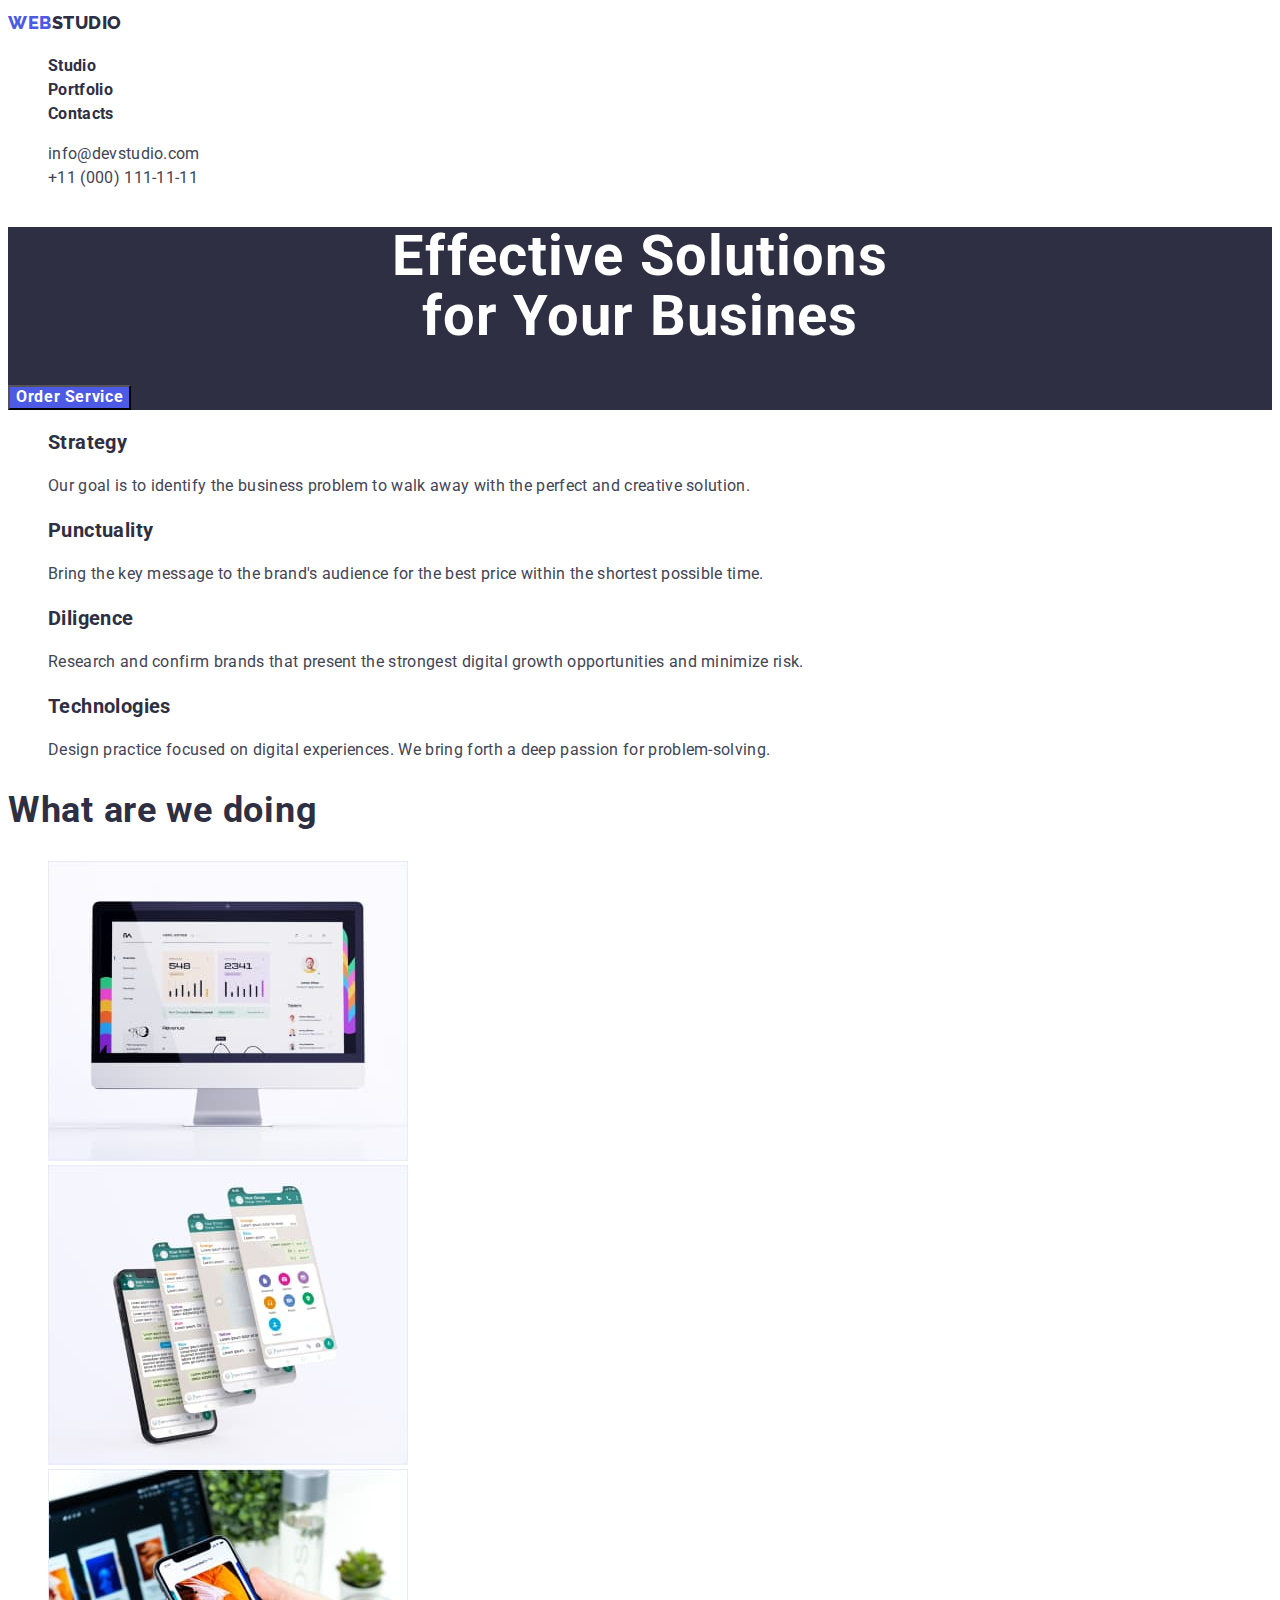
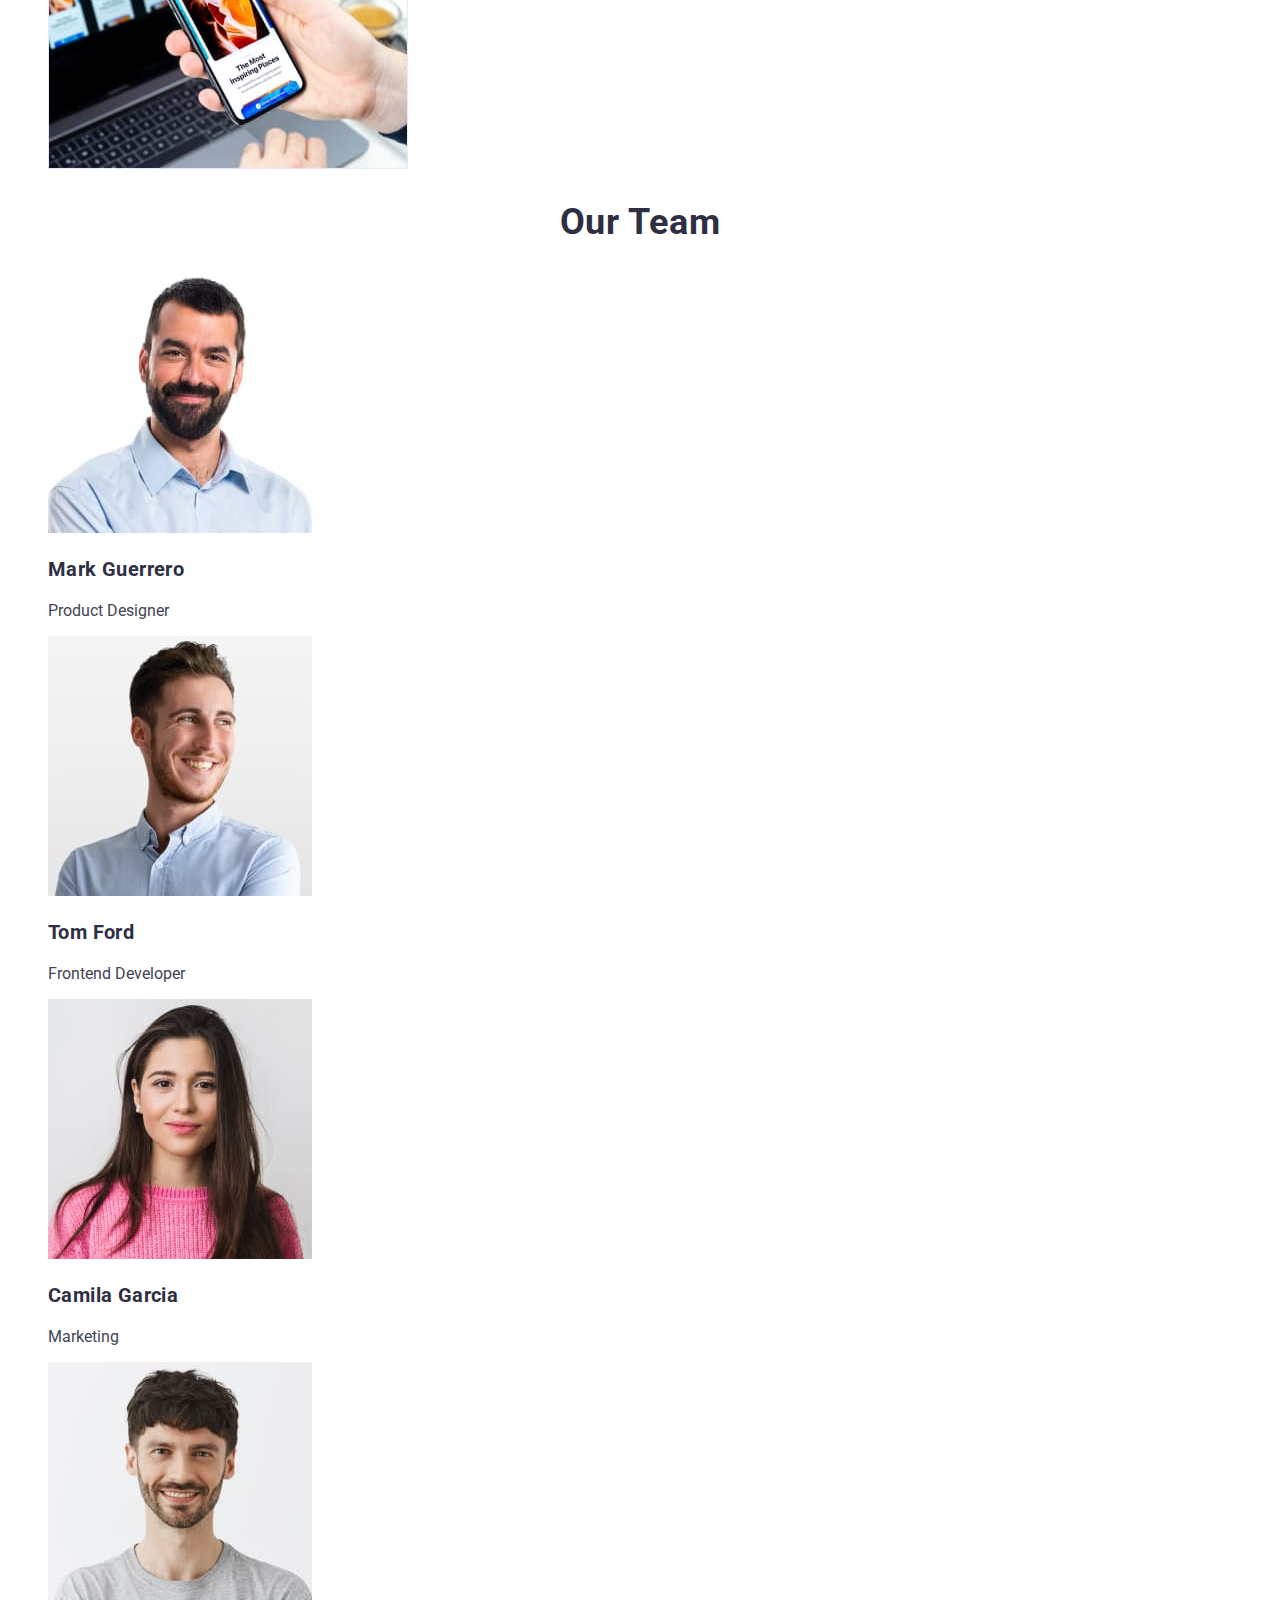
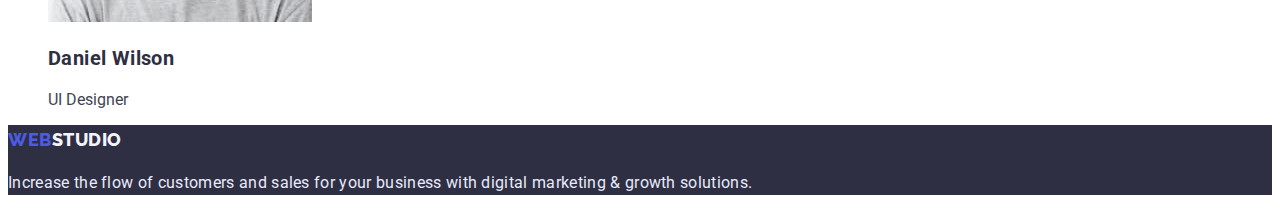
<file: index.html>
<!DOCTYPE html>
<html lang="en">
<head>
    <meta charset="UTF-8">
    <meta http-equiv="X-UA-Compatible" content="IE=edge">
    <meta name="viewport" content="width=device-width, initial-scale=1.0">
    <title>Document</title>
    <link rel="preconnect" href="https://fonts.googleapis.com">
    <link rel="preconnect" href="https://fonts.gstatic.com" crossorigin>
    <link href="https://fonts.googleapis.com/css2?family=Raleway:wght@800&family=Roboto:wght@400;500;700&display=swap" rel="stylesheet">
    <link rel="stylesheet" href="./css/style.css">
</head>

<body>
    <!--profile header-->
    <header class="header"> 
        <nav class="header-navigation">
            <a class="header-logo link" href="/index.html">web<span class="studio-header">studio</span></a> 

            <ul class="header-navigation list">
                <li class="header-item"><a href="./index.html" class="header-link link" >Studio</a></li>
                <li class="header-item"><a href="./portfolio.html" class="header-link link" >Portfolio</a></li>
                <li class="header-item"><a href="/" class="header-link link">Contacts</a></li>
            </ul>
        </nav>
        <!--  header contacts -->

        <ul class="contacts-list list">  
            <li> <a class="couple link "  href="info@devstudio.com">info@devstudio.com</a> </li> 
            <li> <a class="couple link " href="+11-(000)-111-11-11">+11 (000) 111-11-11</a> </li>
        </ul>
    </header>

    <!--hero-->
    <div>
        <section  class="hero" >  
            <h1 class="hero-title" >
                Effective Solutions <br> for Your Busines
            </h1> 
            <button type="button" class="hero-button">Order Service</button>
        </section>
    </div>
    <!--About the company-->
    <section class="section-about" >
        <ul class="section-list list">
            <li>
                <h3 class="section-title">Strategy</h3>
                <p class="section-text">
                    Our goal is to identify the business
                    problem to walk away with the perfect and creative solution. 
                </p>
            </li>
            <li>
                <h3 class="section-title">Punctuality</h3>
                <p class="section-text">
                    Bring the key message to the brand's audience for the best price within the shortest possible time.
                </p>
            </li>
            <li>
                <h3 class="section-title">Diligence</h3>
                <p class="section-text">
                    Research and confirm brands that present the strongest digital growth opportunities and minimize risk. 
                </p>
            </li>
            <li>
                <h3 class="section-title">Technologies</h3>
                <p class="section-text">
                    Design practice focused on digital experiences. We bring forth a deep passion for problem-solving.
                </p>
            </li>
        </ul>
    </section>
    <!--Work examples-->
    <section class="examples" >
        <h2 class="examples-title" >What are we doing</h2>
        <ul class="examples-list list"> 
            <li><img src="./Images /monitor.jpg" alt="monitor" width="360"></li>
            <li><img src="./Images /phone-monitor.jpg" alt="phone-monitor" width="360"></li>
            <li><img src="./Images /Laptop.jpg" alt="Laptop" width="360"></li>
        </ul>
    </section>
    <!--Our Team-->
        <section class="team" >
            <h2 class="team-title" >Our Team</h2>
            <ul class="team-list list">
            <li>
                <img class="team-images" src="./Images /Mark.jpg" alt="Mark" width="264">
                <h3 class="team-people">Mark Guerrero</h3>
                <p>Product Designer</p> 
            </li>
            <li>
                <img class="team-images list" src="./Images /Tom.jpg" alt="Tom" width="264">
                <h3 class="team-people list">Tom Ford</h3>
                <p>Frontend Developer</p>  
            </li>
            <li>
                <img  class="team-images list" src="./Images /Gamila.jpg" alt="Gamila" width="264">
                <h3 class="team-people">Camila Garcia</h3>
                <p>Marketing</p>
            </li>
            <li>
                <img  class="team-images list" src="./Images /Daniel.jpg" alt="Daniel" width="264">
                <h3 class="team-people">Daniel Wilson</h3>
                <p>UI Designer</p>
            </li>
            </ul>
        </section>
    <!--profile footer-->
    <footer class="footer">
            <a class="footer-logo link" href="/index.html">web<span class="studio" >studio</span></a>
            <p class="footer-text">Increase the flow of customers and sales for your business with digital marketing & growth solutions.</p>
    </footer>
</body>
</html>
</file>
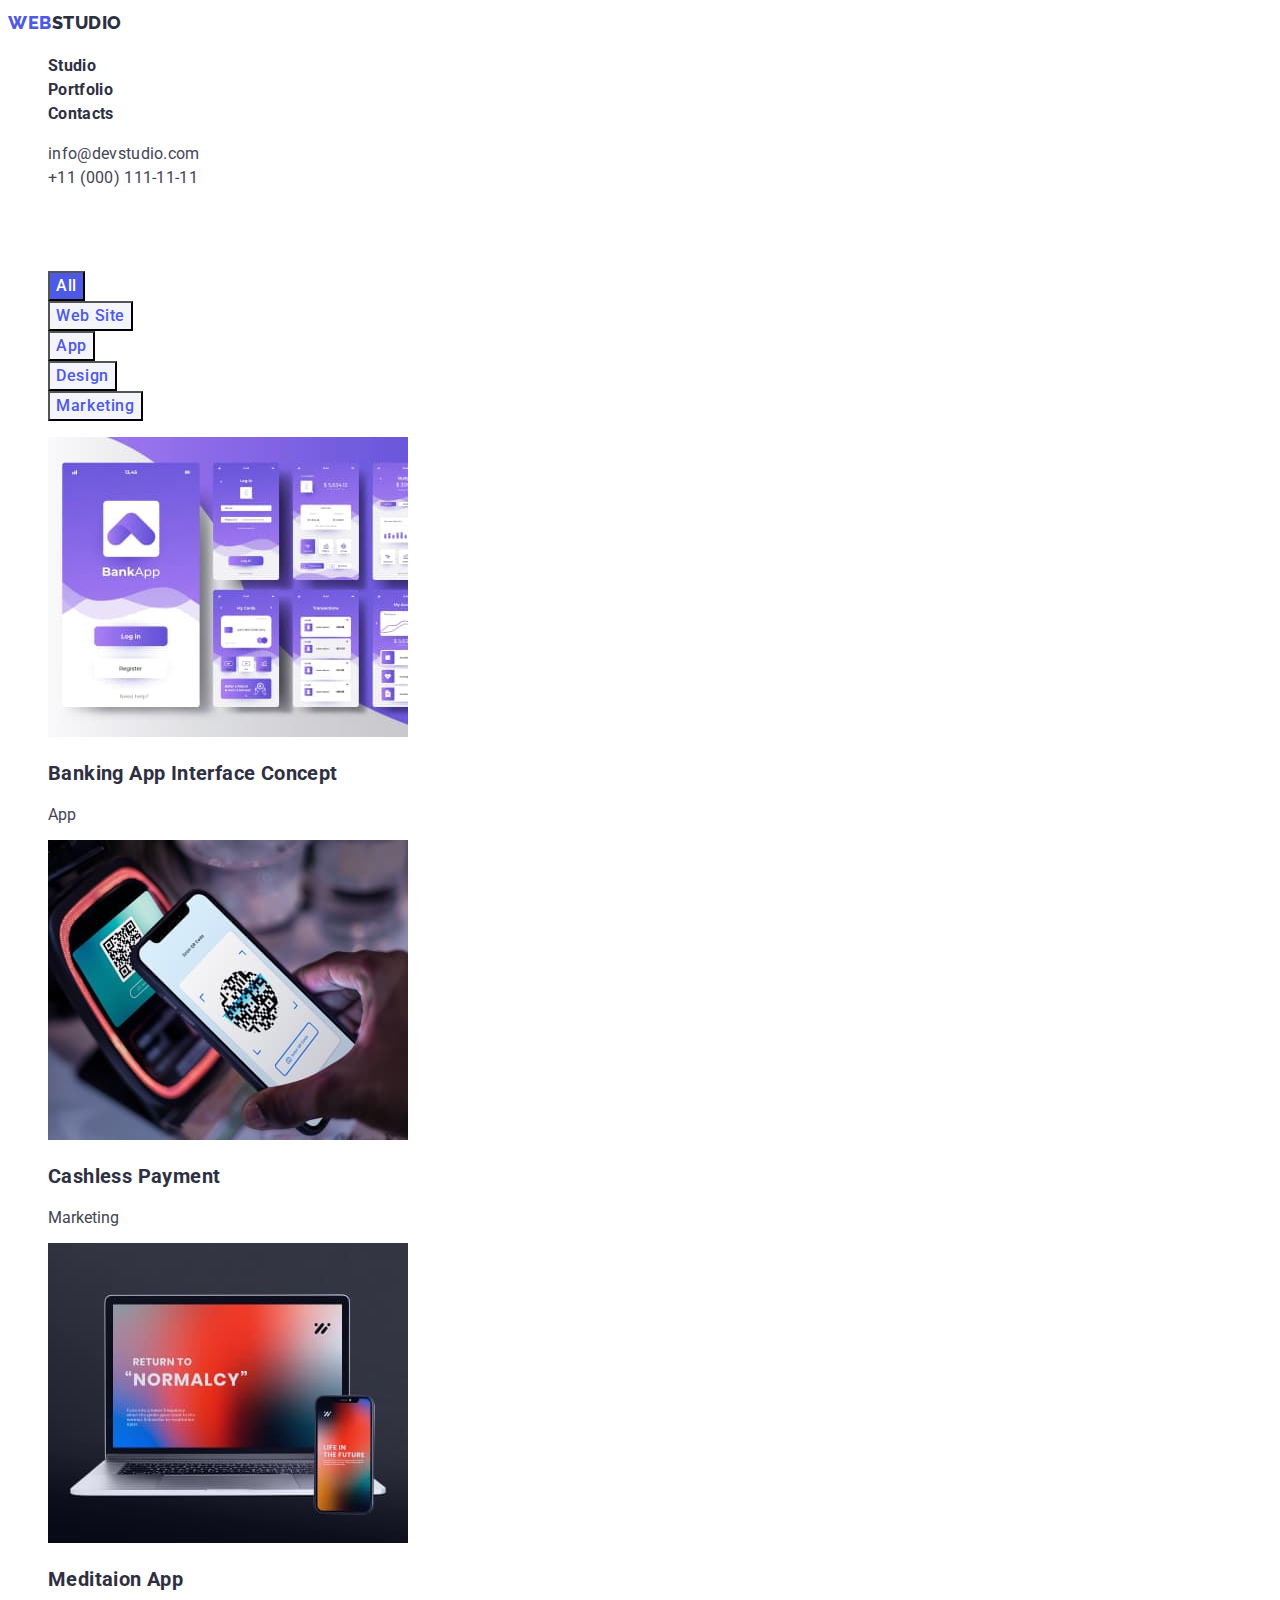
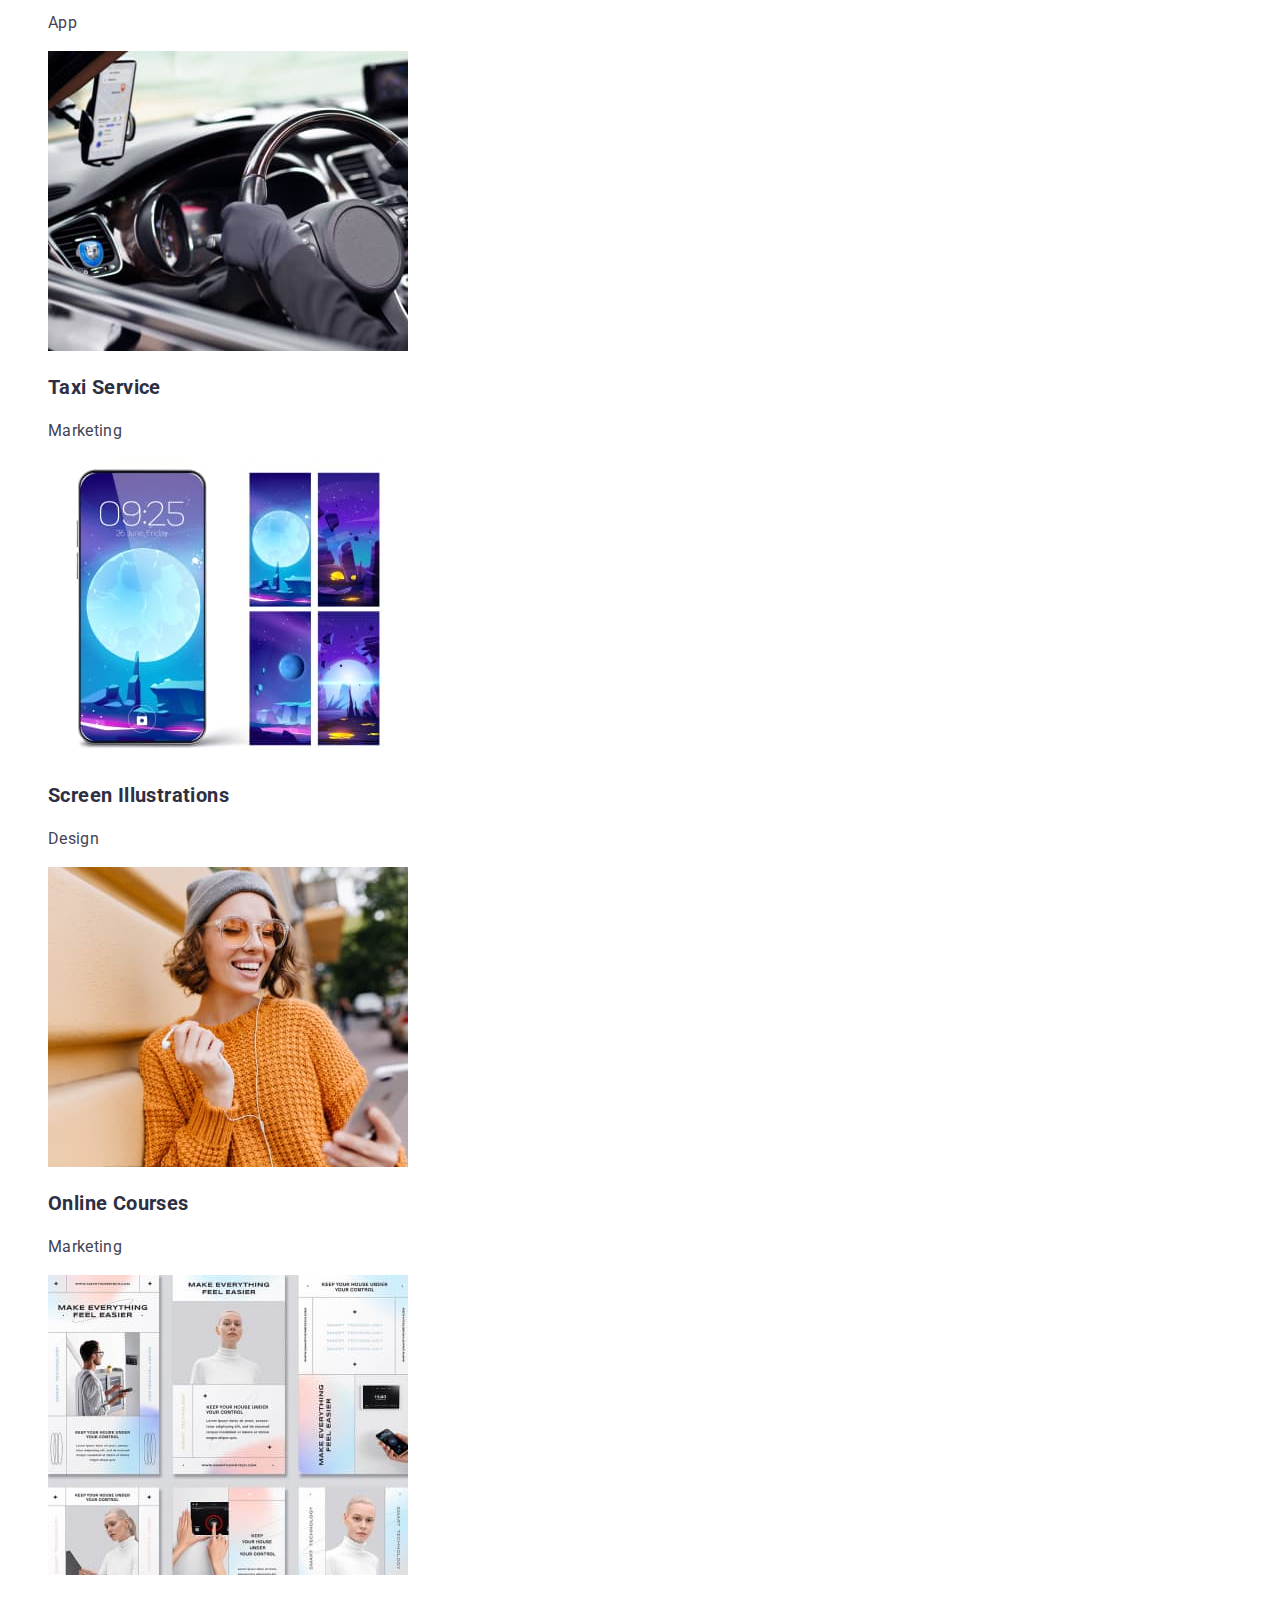
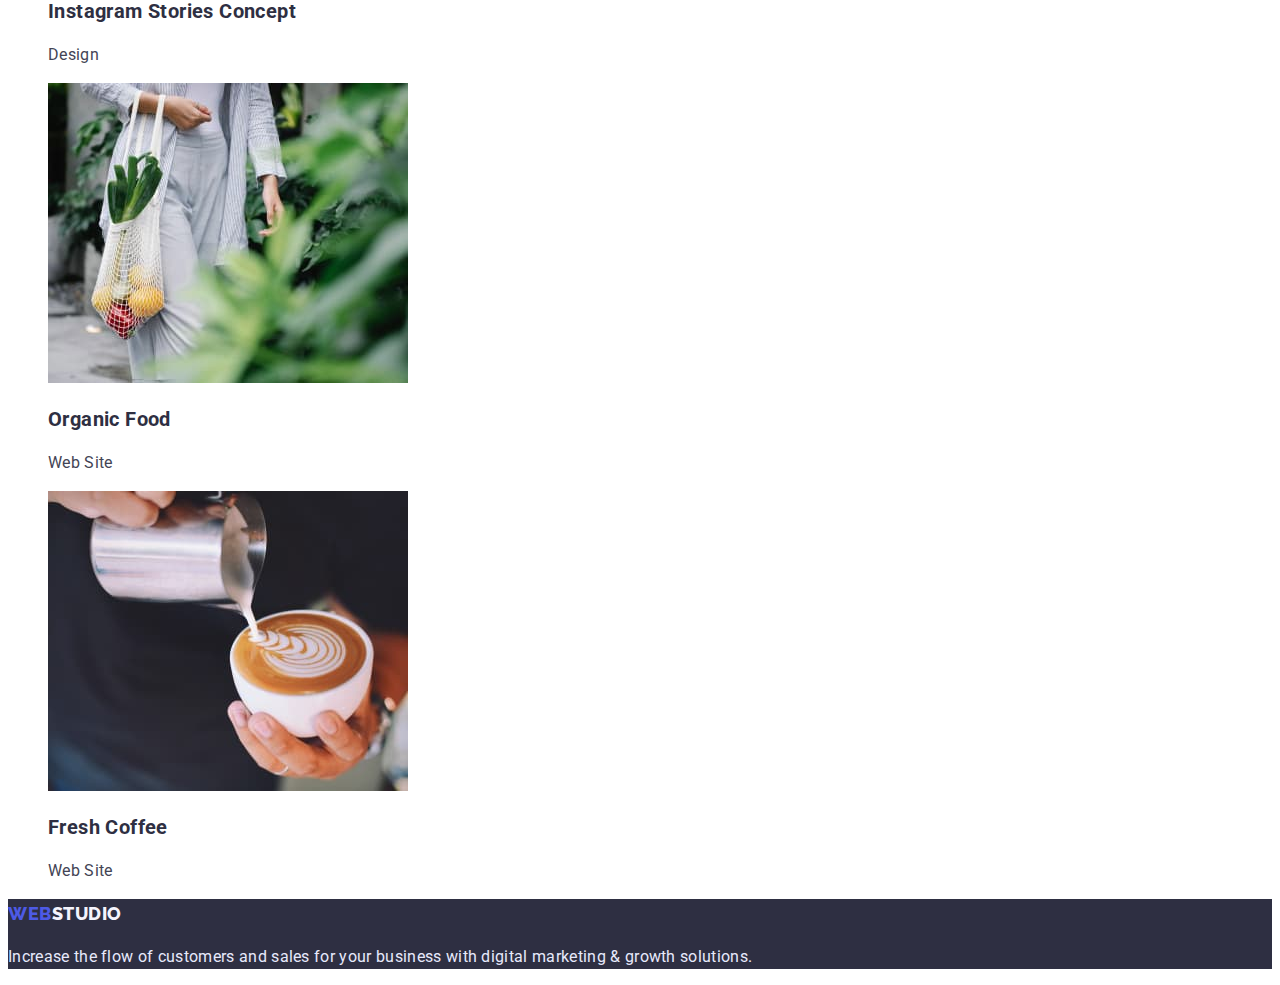
<file: portfolio.html>
<!DOCTYPE html>
<html lang="en">
<head>
    <meta charset="UTF-8">
    <meta http-equiv="X-UA-Compatible" content="IE=edge">
    <meta name="viewport" content="width=device-width, initial-scale=1.0">
    <title>Document</title>
    <link rel="preconnect" href="https://fonts.googleapis.com">
    <link rel="preconnect" href="https://fonts.gstatic.com" crossorigin>
    <link href="https://fonts.googleapis.com/css2?family=Raleway:wght@800&family=Roboto:wght@400;500;700&display=swap" rel="stylesheet">
    <link rel="stylesheet" href="./css/style.css">
</head>
<body>
    <!--profile header-->
    <header class="header"> 
        <nav class="header-navigation">
            <a class="header-logo link" href="/index.html">web<span class="studio-header">studio</span></a> 

            <ul class="header-navigation list">
                <li class="header-item"><a href="./index.html" class="header-link link" >Studio</a></li>
                <li class="header-item"><a href="./portfolio.html" class="header-link link" >Portfolio</a></li>
                <li class="header-item"><a href="/" class="header-link link">Contacts</a></li>
            </ul>
        </nav>
        <!--header contacts-->

        <ul class="contacts-list list">  
            <li> <a class="couple link "  href="info@devstudio.com">info@devstudio.com</a> </li> 
            <li> <a class="couple link " href="+11-(000)-111-11-11">+11 (000) 111-11-11</a> </li>
        </ul>
    </header>

    <!--Portfolio buttons-->
    <section class="portfolio">
        <h1 class="for-future">Hidden</h1>

        <ul class="portfolio-button list">
            <li>
                <button type="button" class="portfolio-main-button">All</button>
            </li>
            <li>
                <button type="button" class="portfolio-same-button">Web Site</button>
            </li>
            <li>
                <button type="button" class="portfolio-same-button">App</button>
            </li>
            <li>
                <button type="button" class="portfolio-same-button">Design</button>
            </li>
            <li>
                <button type="button" class="portfolio-same-button">Marketing</button>
            </li>
        </ul> 

         <!--Portfolio images-->

        <ul class="portfolio-list list">
            <li>
                <img src="./Images /bank app.jpg" alt="bank-app" width="360" height="300">
                <h3 class="portfolio-about" >Banking App Interface Concept</h3>
                <p>App</p>
            </li>
            <li>
                <img src="./Images /QR.jpg" alt="QR" width="360" height="300">
                <h3 class="portfolio-about" >Cashless Payment</h3>
                <p>Marketing</p>
            </li>
            <li>
                <img src="./Images /return.jpg" alt="return" width="360" height="300">
                <h3 class="portfolio-about" >Meditaion App</h3>
                <p class="portfolio-text" >App</p>
            </li>
            <li>
                <img src="./Images /car.jpg" alt="car" width="360" height="300">
                <h3 class="portfolio-about" >Taxi Service</h3>
                <p class="portfolio-text" >Marketing</p>
            </li>
            <li>
                <img src="./Images /moon.jpg" alt="moon" width="360" height="300">
                <h3 class="portfolio-about" >Screen Illustrations</h3>
                <p class="portfolio-text" >Design</p>
            </li>
            <li>
                <img src="./Images /girl.jpg" alt="girl" width="360" height="300">
                <h3 class="portfolio-about" >Online Courses</h3>
                <p class="portfolio-text" >Marketing</p>
            </li>
            <li>
                <img src="./Images /jurnal.jpg" alt="jurnal" width="360" height="300">
                <h3 class="portfolio-about" >Instagram Stories Concept</h3>
                <p class="portfolio-text" >Design</p>
            </li>
            <li>
                <img src="./Images /no-plastic.jpg" alt="no-plastic" width="360" height="300">
                <h3 class="portfolio-about" >Organic Food</h3>
                <p class="portfolio-text" >Web Site</p>
            </li>
            <li>
                <img src="./Images /coffe.jpg" alt="coffe" width="360" height="300">
                <h3 class="portfolio-about" >Fresh Coffee</h3>
                <p class="portfolio-text" >Web Site</p>
            </li>
        </ul>
    </section>

    <!--profile footer-->
    <footer class="footer">
        <a class="footer-logo link" href="/index.html">web<span class="studio" >studio</span></a>
        <p class="footer-text">Increase the flow of customers and sales for your business with digital marketing & growth solutions.</p>
</footer>
    
</body>
</html>
</file>
<file: css/style.css>
:root {
    --title-color:#2E2F42;
    --accent-color: #4D5AE5;
 }
 body {
    background-color:#FFFFFF;
    color:#434455;;
    font-family:'roboto', roboto-serif ;
 }

 .list{
    list-style: none ;
}
 .link {
    text-decoration: none;
 }
  
/* Color of tittle text #2E2F42 */
/* Color of secondary text #434455 */
/* Color  #FFFFFF */
/* Color of accent #4D5AE5 */
/* Color of back-ground accent #2E2F42 */

/* ====================================<PROFILE HEADER>=================================== */

.header-logo{
    font-family: 'Raleway';
    font-weight: 800;
    font-size: 18px;
    line-height: 1.66;
    letter-spacing: 0.03em;
    text-transform: uppercase;
    color: #4D5AE5;
}
.studio-header {
    color:var(--title-color) ;
}

.header-navigation .header-link {
    color: #2E2F42 ;
    
}

.header-link {
    font-weight: 700;
    font-size: 16px;
    line-height: 1.5;
    letter-spacing: 0.02em;
    color: #2E2F42;
}

.header-link:hover, 
.header-link:focus {
    color: olive;
}


.contacts-list .couple {
    font-size: 16px;
    line-height: 1.5;
    letter-spacing: 0.02em;
    color: #434455;
}

.contacts-list .couple:hover,
.contacts-list .couple:focus {
    color: olive;
}

/* ========================</PROFILE HEADER>=================== */
/* ==============================<HERO>================== */
.hero {
    background-color: #2E2F42;
}
.hero-title {
    font-size: 56px;
    line-height: 1.07;
    text-align: center;
    letter-spacing: 0.02em;
    color: #FFFFFF;

}
.hero-button{
    font-family: inherit;
    font-weight: 700;
    font-size: 16px;
    line-height: 1.18;
    letter-spacing: 0.04em;         
    color: #FFFFFF;
    background-color: var(--accent-color);
    cursor: pointer;
    
}
/* =============================</HERO>================================== */

/* ==========================<SECTION ABOUT>================== */

.section-about {
}
.section-list {

}
.section-title {
    font-size: 20px;
    line-height: 1.2;
    letter-spacing: 0.02em;
    color: var(--title-color);

}

.section-text{
    font-size: 16px;
    line-height: 1.5;
    letter-spacing: 0.02em;
}

/* ==========================</SECTION ABOUT>================== */

/* ==========================<EXAMPLES>================== */
.examples {
}
.examples-title {
font-size: 36px;
line-height: 1.11;
letter-spacing: 0.02em;
color:  var(--title-color);
}


.examples-list {
}


/* ==========================</EXAMPLES>================== */

/* ==========================<TEAM>================== */

.team {
}
.team-title { 
    font-size: 36px;
    line-height: 1.11;
    text-align: center;
    letter-spacing: 0.02em;
    text-transform: capitalize;
    color: var(--title-color);
}

.team-people {
    font-size: 20px;
    line-height: 1.2;
    letter-spacing: 0.02em;
    color: var(--title-color);
}


.team-list {
}


/* ==========================</TEAM>================== */

/* ==========================<FOOTER>================== */

.footer {
    background: #2E2F42;
}
.footer-logo {
    font-family: 'Raleway';
    font-style: normal;
    font-weight: 800;
    font-size: 18px;
    line-height: 1.66;
    letter-spacing: 0.03em;
    text-transform: uppercase;
    color: var(--accent-color);
}
.studio {
    color: #F4F4FD;;
}
.footer-text {
    font-size: 16px;
    line-height: 1.5;
    letter-spacing: 0.02em;
    color: #E7E9FC;
}
/* ==========================</FOOTER>================== */




/* ===================<PORTFOLIO (PAGE # 2)>===================*/

/*========<BUTTONS>======= */

.for-future {
   opacity: 0;
}

.portfolio-main-button {
    font-family: inherit;
    font-weight: 500;
    font-size: 16px;
    line-height: 1.5;
    letter-spacing: 0.04em;         
    color: #FFFFFF;
    background-color: var(--accent-color);
    cursor: pointer;

}
.portfolio-same-button{
    font-family: inherit;
    font-weight: 500;
    font-size: 16px;
    line-height: 1.5;
    letter-spacing: 0.04em;         
    color: var(--accent-color);
    background-color:#F4F4FD;;
    cursor: pointer;
}

.portfolio-same-button:focus
.portfolio-main-button:focus{

}

/*========</BUTTONS>======= */

/*=========</PORTFOLIO>========*/

.portfolio-about {
    font-size: 20px;
    line-height: 1.2;
    letter-spacing: 0.02em;
    text-transform: capitalize;
    color: var(--title-color) ;
}

.portfolio-text {
    font-size: 16px;
    line-height:1.5;
    letter-spacing: 0.02em;
}

/*=========</PORTFOLIO>========*/





/* ===================</PORTFOLIO (PAGE # 2)>===================*
</file>
